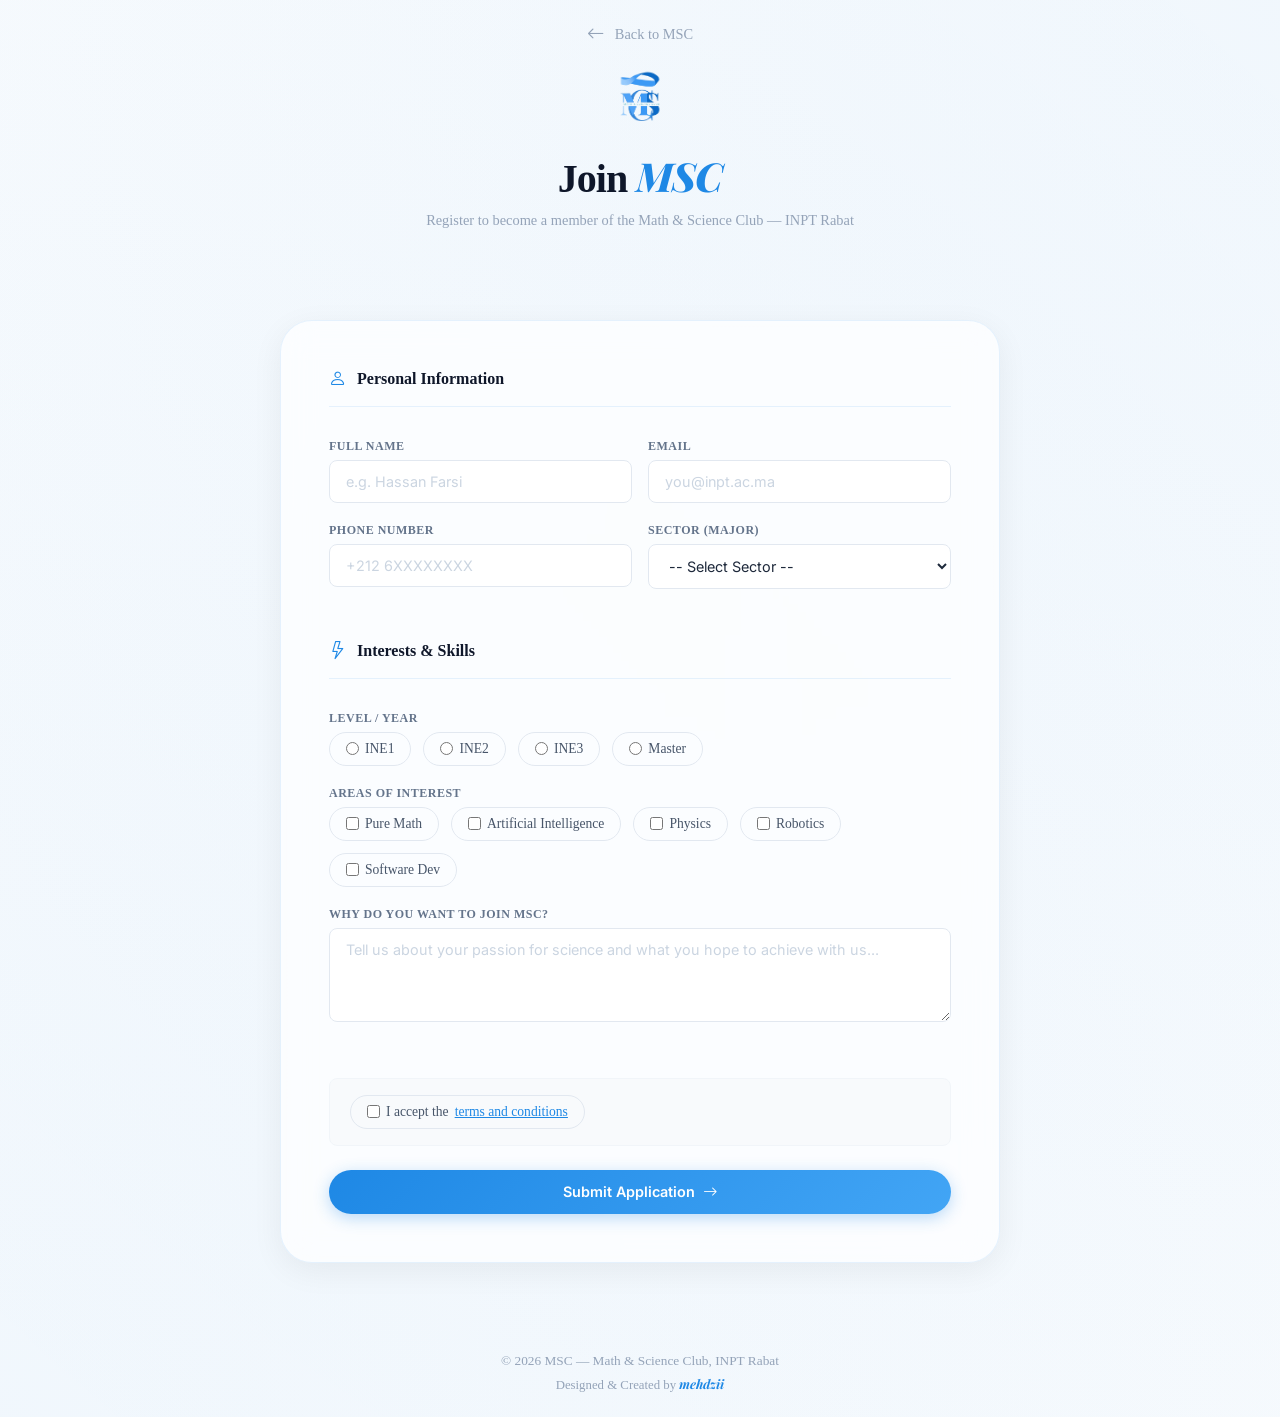
<file: apply/index.html>
<!DOCTYPE html>
<html lang="en">

<head>
    <meta charset="UTF-8">
    <meta name="viewport" content="width=device-width, initial-scale=1.0">
    <title>MSC — Student Registration</title>

    <!-- Google Fonts: Inter for body, Playfair Display for accents -->
    <link
        href="https://fonts.googleapis.com/css2?family=Inter:wght@300;400;500;600;700;800&family=Playfair+Display:ital@1&display=swap"
        rel="stylesheet">

    <!-- Bootstrap Icons for form icons -->
    <link rel="stylesheet" href="https://cdn.jsdelivr.net/npm/bootstrap-icons@1.11.3/font/bootstrap-icons.min.css">

    <!-- CSS -->
    <link rel="stylesheet" href="../css/form.css">
</head>

<body>

    <!-- Preloader -->
    <div class="preloader" id="preloader">
        <div class="loader-content">
            <div class="atom-loader">
                <div class="atom-core"></div>
                <div class="atom-orbit atom-orbit-1"></div>
                <div class="atom-orbit atom-orbit-2"></div>
                <div class="atom-orbit atom-orbit-3"></div>
            </div>
            <div class="preloader-text">Loading MSC...</div>
        </div>
    </div>

    <!-- Header -->
    <header>
        <div class="container-fluid px-lg-5">
            <div class="d-flex justify-content-between align-items-center py-3">
                <a href="../index.html" class="back-link">
                    <i class="bi bi-arrow-left"></i> <span>Back to MSC</span>
                </a>
            </div>
        </div>
        <div class="header-content">
            <img src="../images/logo.png" alt="MSC Logo" class="form-logo">
            <h1>Join <em>MSC</em></h1>
            <p>Register to become a member of the Math & Science Club — INPT Rabat</p>
        </div>
    </header>

    <!-- Main Form -->
    <main>
        <form id="registrationForm" novalidate>

            <!-- Section 1: Personal Information -->
            <fieldset>
                <legend><i class="bi bi-person"></i> Personal Information</legend>

                <div class="form-row">
                    <label>
                        <span class="label-text">Full Name</span>
                        <input type="text" name="fullName" placeholder="e.g. Hassan Farsi" required>
                    </label>
                    <label>
                        <span class="label-text">Email</span>
                        <input type="email" name="email" placeholder="you@inpt.ac.ma" required>
                    </label>
                </div>

                <div class="form-row">
                    <label>
                        <span class="label-text">Phone Number</span>
                        <input type="tel" name="phone" placeholder="+212 6XXXXXXXX" required>
                    </label>
                    <label>
                        <span class="label-text">Sector (Major)</span>
                        <select name="department" required>
                            <option value="">-- Select Sector --</option>
                            <option value="AMOA">AMOA</option>
                            <option value="ASEDS">ASEDS</option>
                            <option value="DATA">DATA</option>
                            <option value="ICCN">ICCN</option>
                            <option value="SESNUM">SESNUM</option>
                            <option value="SMART">SMART</option>
                            <option value="SUD">SUD</option>
                        </select>
                    </label>
                </div>
            </fieldset>

            <!-- Section 2: Club Interests -->
            <fieldset>
                <legend><i class="bi bi-lightning"></i> Interests & Skills</legend>

                <label>
                    <span class="label-text">Level / Year</span>
                    <div class="radio-group">
                        <label class="radio-option">
                            <input type="radio" name="level" value="INE1" required> INE1
                        </label>
                        <label class="radio-option">
                            <input type="radio" name="level" value="INE2"> INE2
                        </label>
                        <label class="radio-option">
                            <input type="radio" name="level" value="INE3"> INE3
                        </label>
                        <label class="radio-option">
                            <input type="radio" name="level" value="Master"> Master
                        </label>
                    </div>
                </label>

                <label>
                    <span class="label-text">Areas of Interest</span>
                    <div class="checkbox-group">
                        <label class="checkbox-option">
                            <input type="checkbox" name="interests" value="math"> Pure Math
                        </label>
                        <label class="checkbox-option">
                            <input type="checkbox" name="interests" value="ai"> Artificial Intelligence
                        </label>
                        <label class="checkbox-option">
                            <input type="checkbox" name="interests" value="physics"> Physics
                        </label>
                        <label class="checkbox-option">
                            <input type="checkbox" name="interests" value="robotics"> Robotics
                        </label>
                        <label class="checkbox-option">
                            <input type="checkbox" name="interests" value="dev"> Software Dev
                        </label>
                    </div>
                </label>

                <label>
                    <span class="label-text">Why do you want to join MSC?</span>
                    <textarea name="motivation" rows="4"
                        placeholder="Tell us about your passion for science and what you hope to achieve with us..."
                        required></textarea>
                </label>
            </fieldset>

            <!-- Terms & Submit -->
            <div class="terms-section">
                <label class="checkbox-option terms-check">
                    <input type="checkbox" required>
                    I accept the <a href="javascript:void(0)" id="termsLink">terms and conditions</a>
                </label>
            </div>

            <div class="button-group">
                <button type="submit" class="btn-submit">Submit Application <i class="bi bi-arrow-right"></i></button>
            </div>

        </form>
    </main>

    <!-- Terms Modal -->
    <div id="termsModal" class="modal-overlay">
        <div class="modal-content glass-card">
            <div class="modal-header">
                <h2>Terms <em>& Conditions</em></h2>
                <button id="closeModal" class="close-btn"><i class="bi bi-x-lg"></i></button>
            </div>
            <div class="modal-body">
                <p>Welcome to the MSC Math & Science Club. By applying, you agree to:</p>
                <ul>
                    <li><strong>Active Participation</strong>: Contribute to club projects, research initiatives, and
                        weekly scientific discussions.</li>
                    <li><strong>Academic Integrity</strong>: Maintain high standards of honesty in all research and
                        developments.</li>
                    <li><strong>Club Ethics</strong>: Respect all members and collaborate with a spirit of intellectual
                        curiosity.</li>
                    <li><strong>Data Privacy</strong>: Your information will only be used for club-related
                        communications and recruitment.</li>
                </ul>
                <p class="mt-4 small text-muted"><em>"Where logic meets innovation."</em></p>
            </div>
            <div class="modal-footer">
                <button type="button" id="acceptBtn" class="btn-submit">I Understand</button>
            </div>
        </div>
    </div>

    <!-- Footer -->
    <footer class="form-footer">
        <div class="container text-center">
            <small class="d-block mb-1">&copy; 2026 MSC — Math & Science Club, INPT Rabat</small>
            <div class="created-by">
                <span class="small opacity-75">Designed & Created by </span>
                <a href="https://github.com/mehdzii" target="_blank" class="designer-name">mehdzii</a>
            </div>
        </div>
    </footer>

    <script src="../js/form.js"></script>
</body>

</html>
</file>
<file: css/form.css>
/* ==========================================================================
   MSC INPT — Registration Form Stylesheet
   
   Minimalist, editorial design matching the main MSC website.
   Uses the same blue palette (#1E88E5) and Inter font family.
   ========================================================================== */


/* ==========================================================================
   1. BASE & RESET
   ========================================================================== */
*,
*::before,
*::after {
    box-sizing: border-box;
    margin: 0;
    padding: 0;
}

:root {
    --bg-color: #ffffff;
    --text-color: #1e293b;
    --card-bg: rgba(255, 255, 255, 0.7);
    --card-border: rgba(255, 255, 255, 0.8);
    --accent-primary: #1E88E5;
    --accent-secondary: #42A5F5;
    --accent-rgb: 30, 136, 229;
    --shadow-color: rgba(0, 0, 0, 0.06);
    --glass-blur: blur(16px);
    --card-shadow: 0 8px 32px var(--shadow-color);
}

/* ==========================================================================
   0. PRELOADER
   ========================================================================== */
.preloader {
    position: fixed;
    top: 0;
    left: 0;
    width: 100%;
    height: 100%;
    background: #ffffff;
    display: flex;
    justify-content: center;
    align-items: center;
    z-index: 9999;
    transition: opacity 0.6s ease, visibility 0.6s;
}

.preloader.fade-out {
    opacity: 0;
    visibility: hidden;
}

.loader-content {
    display: flex;
    flex-direction: column;
    align-items: center;
    gap: 2rem;
}

/* 3D Atom Animation Core */
.atom-loader {
    position: relative;
    width: 120px;
    height: 120px;
    perspective: 800px;
}

.atom-core {
    position: absolute;
    top: 50%;
    left: 50%;
    width: 20px;
    height: 20px;
    background: var(--accent-primary);
    border-radius: 50%;
    transform: translate(-50%, -50%);
    box-shadow: 0 0 20px var(--accent-primary), 0 0 40px var(--accent-secondary);
    animation: corePulse 2s infinite alternate;
}

.atom-orbit {
    position: absolute;
    top: 0;
    left: 0;
    width: 100%;
    height: 100%;
    border: 2px solid rgba(30, 136, 229, 0.3);
    border-radius: 50%;
    transform-style: preserve-3d;
}

.atom-orbit::before {
    content: '';
    position: absolute;
    top: -4px;
    left: 50%;
    width: 8px;
    height: 8px;
    background: var(--accent-secondary);
    border-radius: 50%;
    transform: translateX(-50%);
    box-shadow: 0 0 10px var(--accent-secondary);
}

.atom-orbit-1 {
    animation: orbitRotate1 3s linear infinite;
}

.atom-orbit-2 {
    animation: orbitRotate2 4s linear infinite;
}

.atom-orbit-3 {
    animation: orbitRotate3 5s linear infinite;
}

.preloader-text {
    font-family: 'Playfair Display', serif;
    font-style: italic;
    font-weight: 700;
    font-size: 1.2rem;
    color: var(--accent-primary);
    letter-spacing: 2px;
    animation: textGlow 2s infinite alternate;
}

@keyframes corePulse {
    0% {
        transform: translate(-50%, -50%) scale(0.8);
        box-shadow: 0 0 10px var(--accent-primary);
    }

    100% {
        transform: translate(-50%, -50%) scale(1.2);
        box-shadow: 0 0 30px var(--accent-primary), 0 0 50px var(--accent-secondary);
    }
}

@keyframes orbitRotate1 {
    0% {
        transform: rotateX(65deg) rotateY(35deg) rotateZ(0deg);
    }

    100% {
        transform: rotateX(65deg) rotateY(35deg) rotateZ(360deg);
    }
}

@keyframes orbitRotate2 {
    0% {
        transform: rotateX(65deg) rotateY(-35deg) rotateZ(0deg);
    }

    100% {
        transform: rotateX(65deg) rotateY(-35deg) rotateZ(360deg);
    }
}

@keyframes orbitRotate3 {
    0% {
        transform: rotateX(0deg) rotateY(65deg) rotateZ(0deg);
    }

    100% {
        transform: rotateX(0deg) rotateY(65deg) rotateZ(360deg);
    }
}

@keyframes textGlow {
    0% {
        opacity: 0.5;
        text-shadow: 0 0 5px rgba(30, 136, 229, 0.2);
    }

    100% {
        opacity: 1;
        text-shadow: 0 0 15px rgba(30, 136, 229, 0.8);
    }
}

body {
    background: radial-gradient(circle at top right, rgba(var(--accent-rgb), 0.05), transparent),
        radial-gradient(circle at bottom left, rgba(var(--accent-rgb), 0.05), transparent),
        #fcfdfe;
    color: var(--text-color);
    min-height: 100vh;
    display: flex;
    flex-direction: column;
    -webkit-font-smoothing: antialiased;
}


/* ==========================================================================
   2. HEADER
   Clean white header with club logo, title, and a back-link to the main site.
   The title uses Playfair Display italic for the "MSC" accent.
   ========================================================================== */
header {
    background: transparent;
    padding: 1rem 0 3rem;
    text-align: center;
}

.header-content {
    max-width: 600px;
    margin: 0 auto;
    padding-top: 1rem;
}

/* Back-to-site navigation link */
.back-link {
    display: inline-flex;
    align-items: center;
    gap: 10px;
    font-size: 0.9rem;
    font-weight: 500;
    color: #94a3b8;
    text-decoration: none;
    transition: all 0.3s ease;
    padding: 0.5rem 1rem;
    border-radius: 10px;
}

.back-link:hover {
    color: var(--accent-primary);
    background: rgba(var(--accent-rgb), 0.05);
    transform: translateX(-5px);
}

.back-link i {
    font-size: 1.1rem;
}

/* Club logo in the header */
.form-logo {
    height: 60px;
    width: auto;
    margin-bottom: 1rem;
}

/* Main title: "Join MSC" with italic accent */
header h1 {
    font-size: 2.5rem;
    font-weight: 800;
    letter-spacing: -1px;
    color: #0f172a;
    margin-bottom: 0.5rem;
}

header h1 em {
    font-family: 'Playfair Display', serif;
    font-style: italic;
    color: #1E88E5;
    /* MSC Club Blue accent */
}

/* Subtitle under the heading */
header p {
    font-size: 0.9rem;
    color: #94a3b8;
    line-height: 1.5;
}


/* ==========================================================================
   3. FORM CONTAINER
   White card with subtle shadow, centered on the page.
   Max width of 720px for readability.
   ========================================================================== */
main {
    flex: 1;
    /* Pushes footer down */
    padding: 2.5rem 1.5rem;
    display: flex;
    justify-content: center;
}

form {
    width: 100%;
    max-width: 720px;
    background: var(--card-bg);
    backdrop-filter: var(--glass-blur);
    -webkit-backdrop-filter: var(--glass-blur);
    border: 1.5px solid rgba(var(--accent-rgb), 0.1);
    border-radius: 2rem;
    padding: 3rem;
    box-shadow: var(--card-shadow);
    animation: formAppear 0.8s cubic-bezier(0.16, 1, 0.3, 1);
}

@keyframes formAppear {
    from {
        opacity: 0;
        transform: translateY(20px);
    }

    to {
        opacity: 1;
        transform: translateY(0);
    }
}


/* ==========================================================================
   4. FIELDSETS & LEGENDS
   Fieldsets group related fields. Legends act as section titles
   with an icon and a bottom border divider.
   ========================================================================== */
fieldset {
    border: none;
    margin-bottom: 2rem;
    padding: 0;
}

legend {
    display: flex;
    align-items: center;
    gap: 10px;
    font-size: 1rem;
    font-weight: 700;
    color: #0f172a;
    padding-bottom: 1rem;
    margin-bottom: 2rem;
    border-bottom: 1px solid rgba(var(--accent-rgb), 0.1);
    width: 100%;
}

/* Icon next to the legend text */
legend i {
    color: #1E88E5;
    font-size: 1.1rem;
}


/* ==========================================================================
   5. LABELS & FORM FIELDS
   Each label wraps its text and its input. Two-column layout via .form-row
   for side-by-side fields on larger screens.
   ========================================================================== */
label {
    display: block;
    margin-bottom: 1.25rem;
}

/* The small label text above each input */
.label-text {
    display: block;
    font-size: 0.75rem;
    font-weight: 600;
    letter-spacing: 0.5px;
    text-transform: uppercase;
    color: #64748b;
    margin-bottom: 6px;
}

/* Text inputs, selects, and textareas share a common style */
input[type="text"],
input[type="email"],
input[type="password"],
input[type="tel"],
input[type="number"],
input[type="date"],
select,
textarea {
    width: 100%;
    padding: 0.75rem 1rem;
    border: 1.5px solid #e2e8f0;
    border-radius: 0.5rem;
    font-family: 'Inter', sans-serif;
    font-size: 0.9rem;
    color: #1e293b;
    background: #ffffff;
    transition: border-color 0.2s, box-shadow 0.2s;
    outline: none;
}

/* Focus state: blue border with soft glow */
input:focus,
select:focus,
textarea:focus {
    border-color: var(--accent-primary);
    background: #ffffff;
    box-shadow: 0 0 0 4px rgba(var(--accent-rgb), 0.1);
}

/* Placeholder text styling */
input::placeholder,
textarea::placeholder {
    color: #cbd5e1;
}

/* Textarea specific: prevent horizontal resize */
textarea {
    resize: vertical;
}


/* ==========================================================================
   6. FORM ROW (Two-column layout)
   Places two fields side by side on screens wider than mobile.
   ========================================================================== */
.form-row {
    display: grid;
    grid-template-columns: 1fr 1fr;
    gap: 1rem;
}


/* ==========================================================================
   7. RADIO & CHECKBOX GROUPS
   Horizontal groups for radio buttons and checkboxes, styled as
   clickable pill-shaped options.
   ========================================================================== */
.radio-group,
.checkbox-group {
    display: flex;
    flex-wrap: wrap;
    gap: 0.75rem;
}

/* Individual radio/checkbox option wrapper */
.radio-option,
.checkbox-option {
    display: inline-flex;
    align-items: center;
    gap: 6px;
    padding: 0.5rem 1rem;
    border: 1.5px solid #e2e8f0;
    border-radius: 2rem;
    /* Pill shape */
    font-size: 0.85rem;
    font-weight: 500;
    color: #475569;
    cursor: pointer;
    transition: all 0.2s;
    margin-bottom: 0;
}

.radio-option:hover,
.checkbox-option:hover {
    border-color: #1E88E5;
    color: #1E88E5;
}

/* Auto-width for radio/checkbox inputs (override the full-width default) */
input[type="radio"],
input[type="checkbox"] {
    width: auto;
    accent-color: #1E88E5;
    /* Blue check/radio color */
}


/* ==========================================================================
   8. FILE UPLOAD AREA
   Dashed border drop zone with cloud icon. The actual file input
   is invisible and layered on top for click handling.
   ========================================================================== */
.file-label {
    margin-bottom: 1rem;
}

.file-upload-area {
    display: flex;
    flex-direction: column;
    align-items: center;
    justify-content: center;
    gap: 0.5rem;
    padding: 1.5rem;
    border: 2px dashed #e2e8f0;
    border-radius: 0.75rem;
    color: #94a3b8;
    font-size: 0.85rem;
    cursor: pointer;
    transition: border-color 0.2s, background 0.2s;
    position: relative;
}

.file-upload-area:hover {
    border-color: #1E88E5;
    background: rgba(30, 136, 229, 0.03);
}

.file-upload-area i {
    font-size: 1.5rem;
    color: #1E88E5;
}

/* Hide the default file input but keep it clickable */
.file-upload-area input[type="file"] {
    position: absolute;
    inset: 0;
    opacity: 0;
    cursor: pointer;
}


/* ==========================================================================
   9. PHOTO PREVIEW
   Circular preview thumbnail for uploaded profile pictures.
   ========================================================================== */
#photoPreview {
    display: none;
    /* Hidden until JS shows it */
    margin-top: 1rem;
    width: 80px;
    height: 80px;
    object-fit: cover;
    border-radius: 50%;
    border: 3px solid #e2e8f0;
}


/* ==========================================================================
   10. RANGE INPUT
   Custom accent color matching the club blue.
   ========================================================================== */
input[type="range"] {
    accent-color: #1E88E5;
    padding: 0;
    border: none;
}

input[type="range"]:focus {
    box-shadow: none;
}


/* ==========================================================================
   11. TERMS SECTION
   Terms checkbox with a subtle background highlight.
   ========================================================================== */
.terms-section {
    padding: 1rem 1.25rem;
    background: #f8fafc;
    border-radius: 0.5rem;
    border: 1px solid #f1f5f9;
    margin-bottom: 1.5rem;
}

.terms-check {
    margin-bottom: 0;
}

.terms-section a {
    color: #1E88E5;
    text-decoration: underline;
}


/* ==========================================================================
   12. BUTTONS
   Primary submit button with gradient blue, secondary reset button
   with ghost outline style.
   ========================================================================== */
.button-group {
    display: flex;
    gap: 1rem;
}

/* Shared button base */
.btn-submit,
.btn-reset {
    padding: 0.85rem 2rem;
    border: none;
    border-radius: 3rem;
    /* Pill shape to match main site */
    font-family: 'Inter', sans-serif;
    font-size: 0.9rem;
    font-weight: 600;
    cursor: pointer;
    transition: all 0.3s ease;
}

/* Primary submit: gradient blue with glow */
.btn-submit {
    background: linear-gradient(135deg, #1E88E5, #42A5F5);
    color: #ffffff;
    box-shadow: 0 4px 16px rgba(30, 136, 229, 0.3);
    display: inline-flex;
    align-items: center;
    gap: 8px;
    flex: 1;
    justify-content: center;
}

.btn-submit:hover {
    transform: translateY(-2px);
    box-shadow: 0 8px 24px rgba(30, 136, 229, 0.4);
}

.btn-submit i {
    transition: transform 0.3s;
}

.btn-submit:hover i {
    transform: translateX(4px);
}

/* Secondary reset: ghost outline button */
.btn-reset {
    background: transparent;
    color: #94a3b8;
    border: 1.5px solid #e2e8f0;
}

.btn-reset:hover {
    border-color: #cbd5e1;
    color: #64748b;
}


/* ==========================================================================
   13. SUCCESS MESSAGE (output element)
   Green highlight bar shown after successful form submission.
   ========================================================================== */
output {
    display: block;
    margin-top: 1.5rem;
    padding: 1rem 1.25rem;
    background: #ecfdf5;
    border-left: 4px solid #10b981;
    color: #065f46;
    font-weight: 600;
    font-size: 0.9rem;
    border-radius: 0.5rem;
}


/* ==========================================================================
   16. TERMS MODAL
   ========================================================================== */
.modal-overlay {
    position: fixed;
    inset: 0;
    background: rgba(15, 23, 42, 0.4);
    backdrop-filter: blur(8px);
    display: none;
    /* Controlled by JS */
    justify-content: center;
    align-items: center;
    z-index: 1000;
    padding: 1.5rem;
    opacity: 0;
    transition: opacity 0.3s ease;
}

.modal-overlay.active {
    display: flex;
    opacity: 1;
}

.modal-content {
    max-width: 500px;
    width: 100%;
    transform: scale(0.9);
    transition: transform 0.3s cubic-bezier(0.34, 1.56, 0.64, 1);
    background: #ffffff;
    padding: 2.5rem;
}

.modal-overlay.active .modal-content {
    transform: scale(1);
}

.modal-header {
    display: flex;
    justify-content: space-between;
    align-items: center;
    margin-bottom: 1.5rem;
}

.modal-header h2 {
    font-size: 1.5rem;
    font-weight: 800;
    margin-bottom: 0;
}

.modal-header h2 em {
    font-family: 'Playfair Display', serif;
    font-style: italic;
    color: var(--accent-primary);
}

.close-btn {
    background: transparent;
    border: none;
    font-size: 1.25rem;
    color: #94a3b8;
    cursor: pointer;
    transition: color 0.2s;
}

.close-btn:hover {
    color: var(--accent-primary);
}

.modal-body {
    font-size: 0.95rem;
    line-height: 1.6;
}

.modal-body ul {
    padding-left: 1.25rem;
    margin-top: 1rem;
}

.modal-body li {
    margin-bottom: 0.75rem;
}

.modal-footer {
    margin-top: 2rem;
}

/* Responsive modal */
@media (max-width: 640px) {
    .modal-content {
        padding: 1.5rem;
    }
}

/* ==========================================================================
   17. FOOTER
   ========================================================================== */
.form-footer {
    text-align: center;
    padding: 3rem 1.5rem 1.5rem;
    color: #94a3b8;
    background: transparent;
}

.designer-name {
    font-family: 'Playfair Display', serif;
    font-weight: 700;
    font-style: italic;
    color: var(--accent-primary);
    text-decoration: none;
    transition: opacity 0.3s ease;
}

a.designer-name:hover {
    opacity: 0.7;
    color: var(--accent-primary);
}

.created-by {
    font-size: 0.8rem;
    margin-top: 0.4rem;
}


/* ==========================================================================
   15. RESPONSIVE DESIGN
   Stack two-column layouts into single column on mobile devices.
   ========================================================================== */
@media (max-width: 640px) {
    header {
        padding: 2rem 1rem 1.5rem;
    }

    header h1 {
        font-size: 2rem;
    }

    form {
        padding: 1.5rem;
    }

    /* Stack side-by-side fields on small screens */
    .form-row {
        grid-template-columns: 1fr;
    }

    .button-group {
        flex-direction: column;
    }

    .btn-submit,
    .btn-reset {
        width: 100%;
    }
}
</file>
